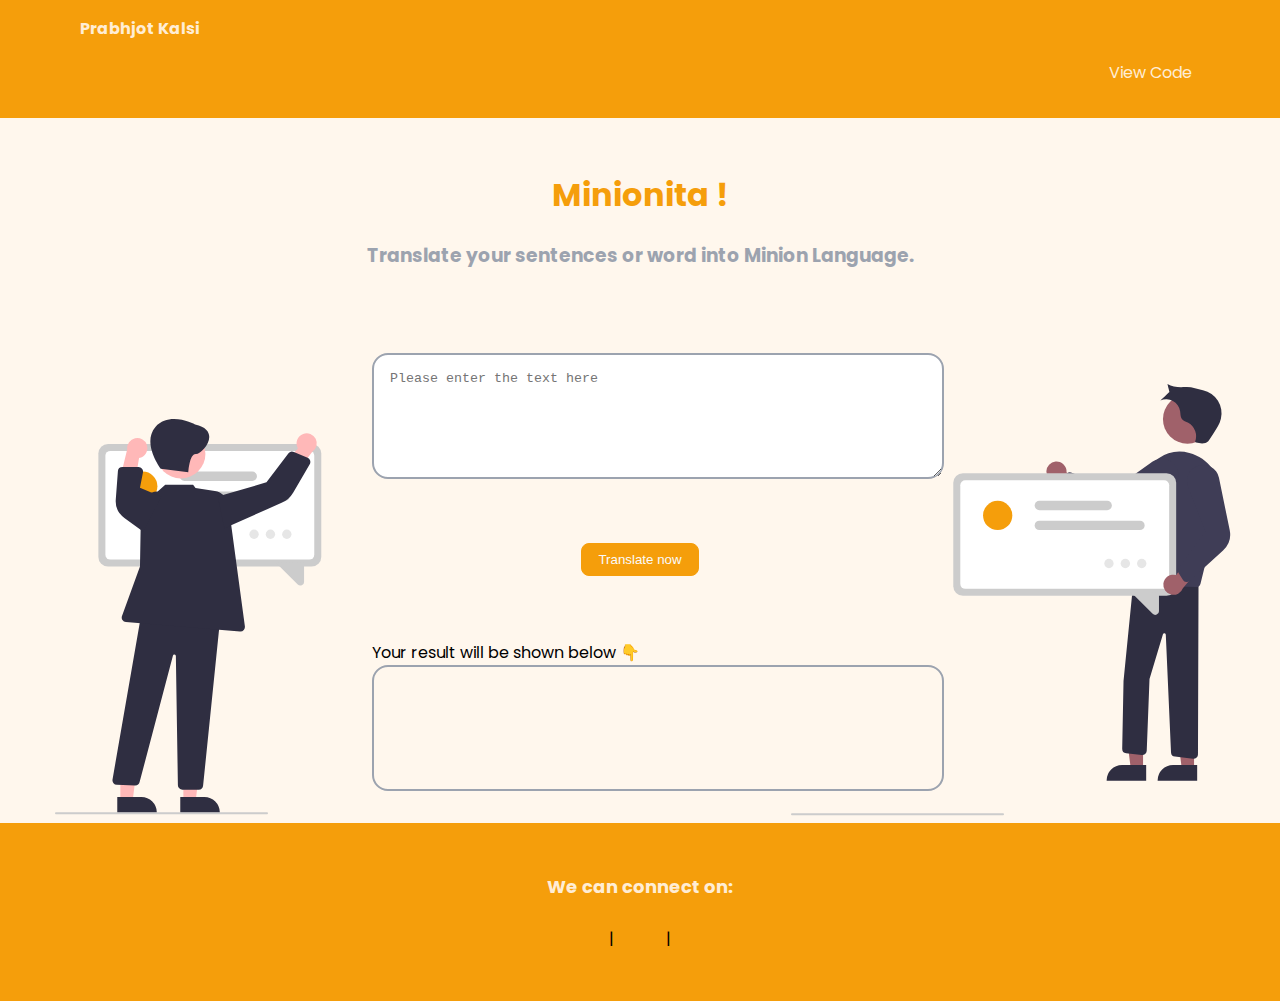
<file: index.html>
<!DOCTYPE html>
<html lang="en">
  <head>
    <meta charset="UTF-8" />
    <meta http-equiv="X-UA-Compatible" content="IE=edge" />
    <meta name="viewport" content="width=device-width, initial-scale=1.0" />
    <title>Banana Speaks | Mark 7</title>
    <!-- CDN for line icons -->
    <link href="https://cdn.lineicons.com/3.0/lineicons.css" rel="stylesheet" />
    <link rel="stylesheet" href="style.css" />
  </head>
  <body>
    <nav class="navigation container">
      <a
        href="https://prabh-neog-portfolio.netlify.app/"
        target="_blank"
        class="nav-brand link"
      >
        Prabhjot Kalsi
      </a>
      <ul class="list-non-bullet nav-pills">
        <li class="list-item-inline">
          <a title="view code" target="_blank" class="link" href="https://github.com/PsKalsi19/Banana-Speaks-JS">
            <i class="lni lni-code"></i> View Code</a
          >
        </li>
      </ul>
    </nav>
    <header class="hero">
      <h1 class="hero-heading hero-heading-highlight">Minionita !</h1>
      <h3 class="hero-subheading">
        Translate your sentences or word into Minion Language.
      </h3>
    </header>
    <div class="container container-center">
      <section class="section">
        <textarea
          placeholder="Please enter the text here"
          name="text-area"
          id="text-area"
          cols="30"
          rows="10"
        ></textarea>
        <div class="section-error"></div>
      </section>
      <div class="button-wrapper">
        <section class="section">
          <button class="btn btn-primary">Translate now</button>
        </section>
      </div>
      <section class="section section-output">
        <span>Your result will be shown below 👇</span>
        <div id="output-div"></div>
        <img
          class="background-img background-img-1"
          src="language-man-1.svg"
          alt="background-language-image-1"
        />
        <img
          class="background-img background-img-2"
          src="language-man-2.svg"
          alt="background-language-image-2"
        />
      </section>
    </div>
    <footer class="footer">
      <p class="footer-header">We can connect on:</p>
      <ul class="social-links list-non-bullet">
        <li class="list-item-inline">
          <a
            class="link"
            title="github"
            target="_blank"
            href="https://github.com/PsKalsi19"
            ><i class="lni lni-github-original"></i
          ></a>
        </li>
        |
        <li class="list-item-inline">
          <a
            class="link"
            title="linkedIn"
            target="_blank"
            href="https://www.linkedin.com/in/prabhjot-kalsi-8390a6240/"
            ><i class="lni lni-linkedin-original"></i
          ></a>
        </li>
        |
        <li class="list-item-inline">
          <a
            class="link"
            title="twitter"
            target="_blank"
            href="https://twitter.com/kalamaurcode"
            ><i class="lni lni-twitter-filled"></i
          ></a>
        </li>
      </ul>
    </footer>
    <script src="/script.js"></script>
  </body>
</html>
</file>
<file: style.css>
@import url("https://fonts.googleapis.com/css2?family=Poppins:wght@400;700&display=swap");

:root {
  --body-color:#fff7ed;
  --primary-color: #f59e0b;
  --secondary-color: #ffedd5;
  --dark-gray: #9ca3af;
  --light-gray: #f3f4f6;
  --white: #fafafa;
  --error: #ef4444;
}
/* For typography */
body {
  font-family: "Poppins", sans-serif;
  margin: 0px;
  background-color: var(--body-color);
}
/* For Containers */

hr {
  margin: 2rem 0;
}
.container {
  padding: 0 1rem;
}

.container-center {
  max-width: 600px;
  margin: auto;
}

/* For hero */
.hero {
  padding: 2rem;
  /* text-align: center; */
}

.hero .hero-heading {
  color: var(--primary-color);
  text-align: center;
}

.hero-subheading {
  color: var(--dark-gray);
  text-align: center;
}

/* For Links */
.link {
  text-decoration: none;
  padding: 0.5rem 1rem;
  border-radius: 0.5rem;
}
.btn {
  padding: 0.5rem 1rem;
  border-radius: 0.5rem;
  border: 1px solid var(--primary-color);
}

.btn-primary {
  background-color: var(--primary-color);
  color: var(--white);
}

.btn-primary:hover{
  cursor: pointer;
}
/* for sections */
.section {
  padding: 2rem;
}

.section h3,
.section h1 {
  text-align: center;
}
.section-off-white {
  background-color: var(--light-gray);
}

.section-output{
  position: relative;
}

.section-error{
  display: none;
  color: var(--error);
  text-align: center;

}

/* For button alignment */

.button-wrapper {
  display: flex;
  flex-direction: row;
  align-items: center;
  justify-content: center;
}

textarea,
div#output-div {
  width: 100%;
  border: 2px solid var(--dark-gray);
  display: block;
  padding: 1rem;
  border-radius: 1rem;
  height: 10vh;
  position: relative;
}

div#output-div{
  overflow: scroll;
}

/* background-images */
.background-img {
  position: absolute;
  z-index: -1;
}

.background-img.background-img-1 {
  max-width: 80rem;
  right: -4rem;
  display: block;
  margin: auto;
  top: -12rem;
}
.background-img.background-img-2 {
  right: -19rem;
  max-width: 80rem;
  display: block;
  margin: auto;
  top: -14rem;
}

/* For Lists */
.list-non-bullet {
  list-style: none;
}

.list-item-inline {
  display: inline;
  padding: 0rem 0.5rem;
}

.unordered-list.list-non-bullet{
    padding-inline-start: 0px;

}

/* For nav */
.navigation {
  background-color: var(--primary-color);
  color:var(--white);
  padding: 1rem 4rem;
}

.navigation > .nav-brand {
  font-weight: bolder;
}

.navigation .link {
  color:var(--secondary-color);
}

.nav-pills {
  text-align: end;
}

.navigation .link-active {
  font-weight: bold;
}


/* for footer */

.footer{
  padding: 2rem 1rem;
  background-color: var(--primary-color);
  text-align: center;
}
.footer .link{
  color:var(--white);
}

.footer ul{
padding-inline-start: 0px;
}

.footer .footer-header{
  font-size: large;
  font-weight: bold;
  color: var(--secondary-color);
}

@media only screen and (max-width: 600px) {
  .background-img-1,.background-img-2 {
    display: none!important;
  }
}

/* for icons */
.lni {
  font-size: larger;
  color: var(--icon-color);
}

.footer .lni {
  font-size: x-large;
  color: var(--icon-color);
}
</file>
